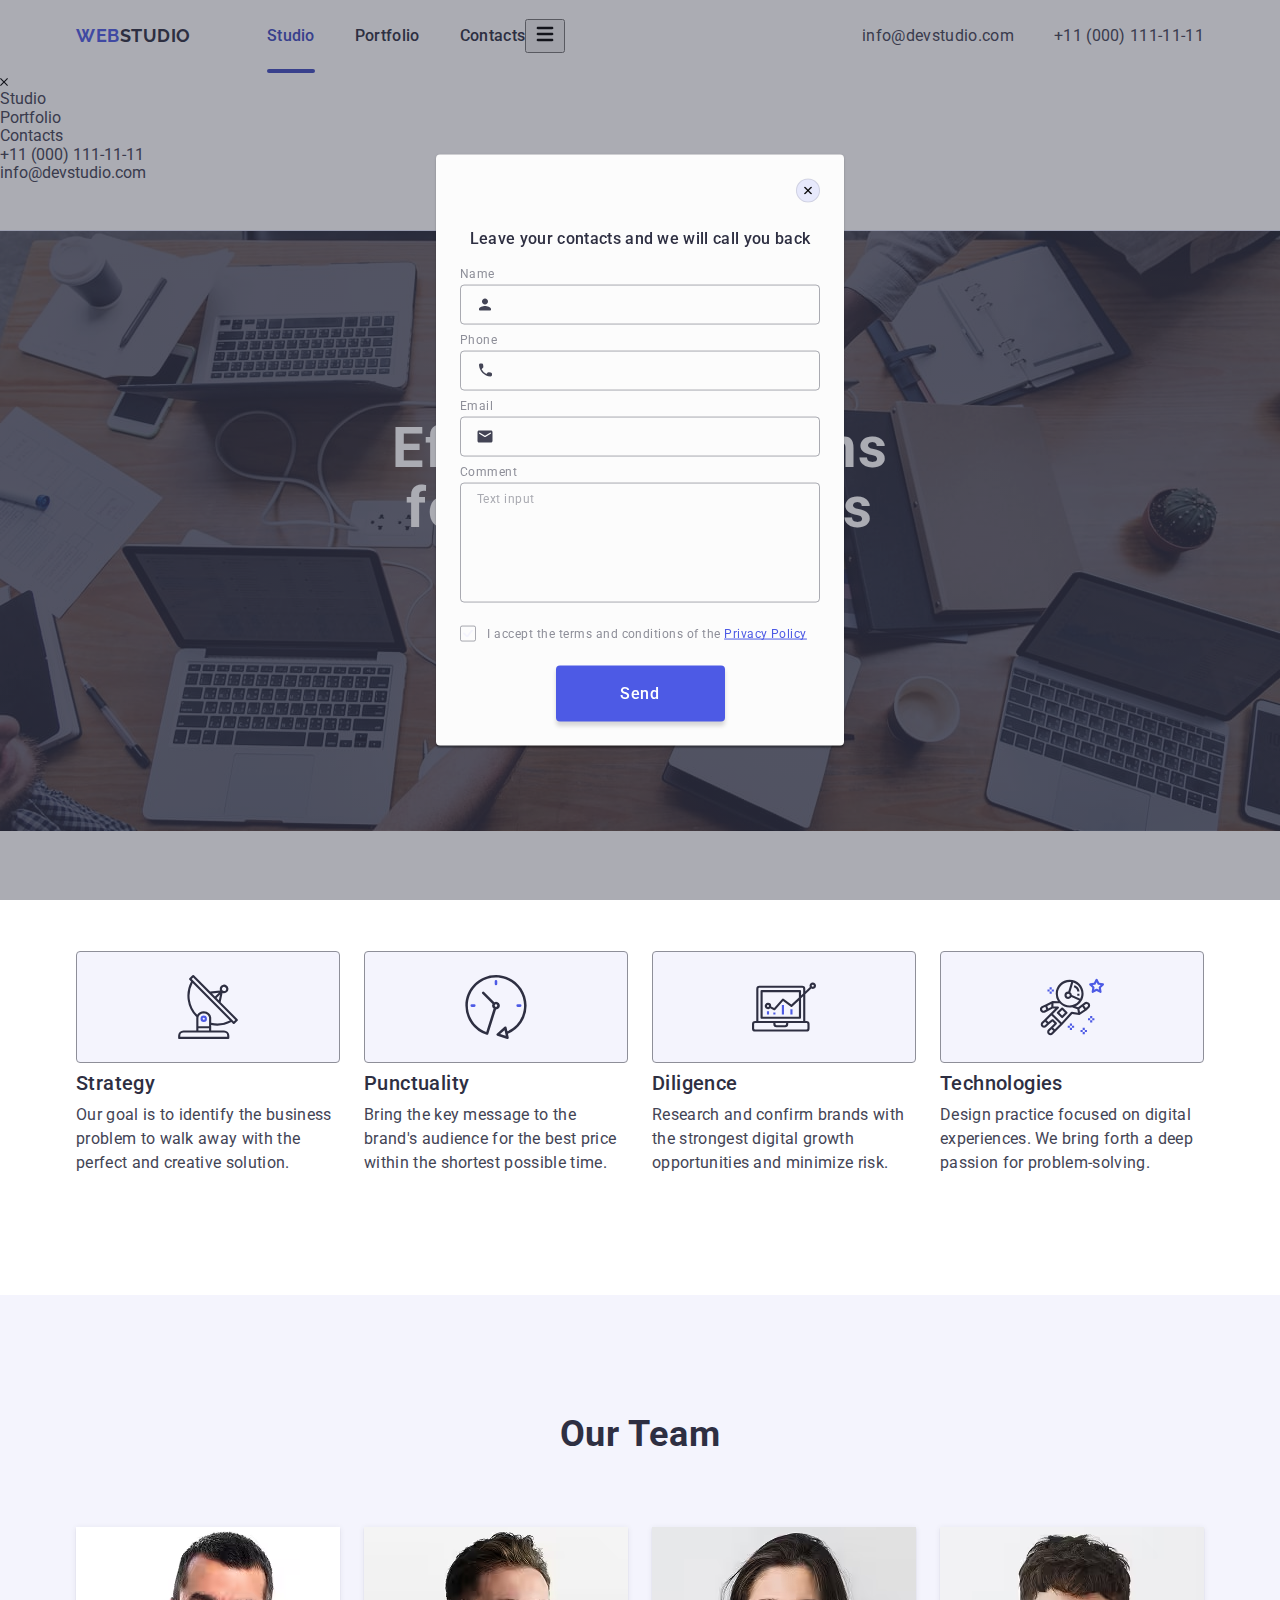
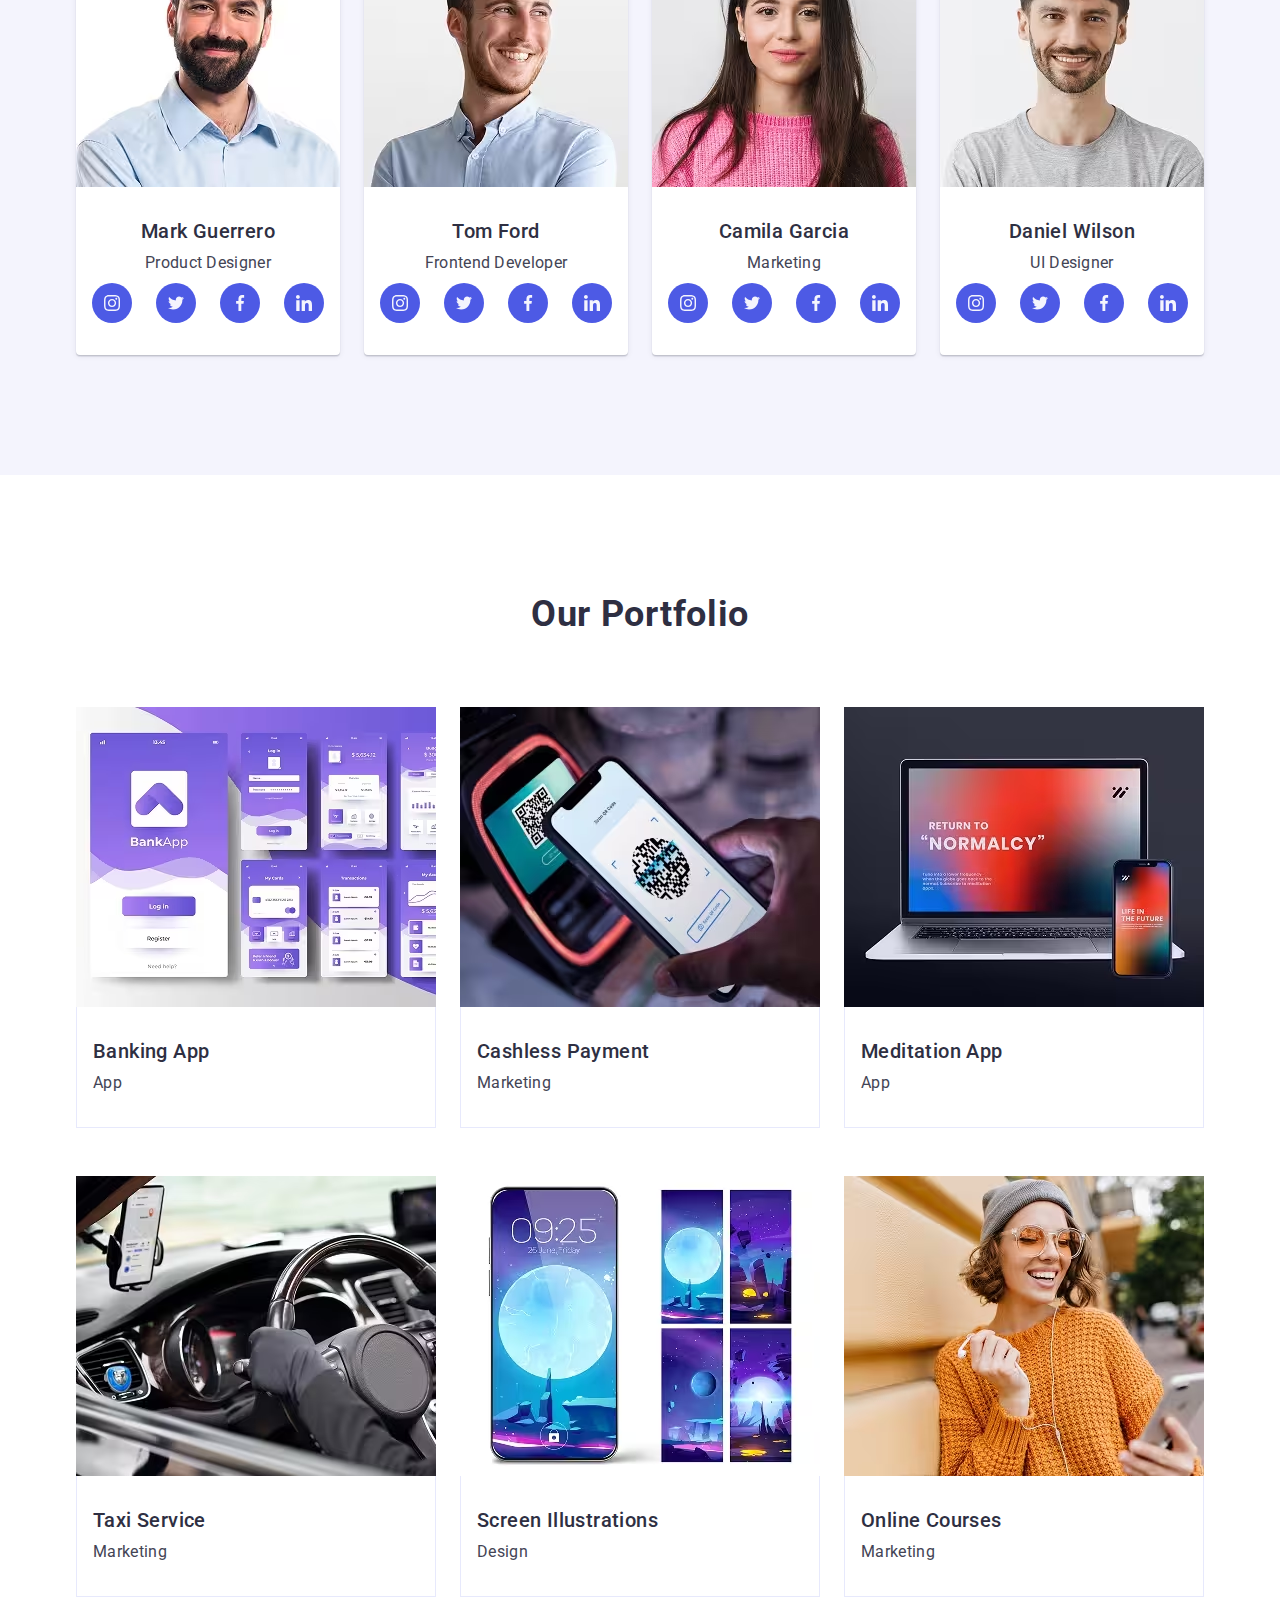
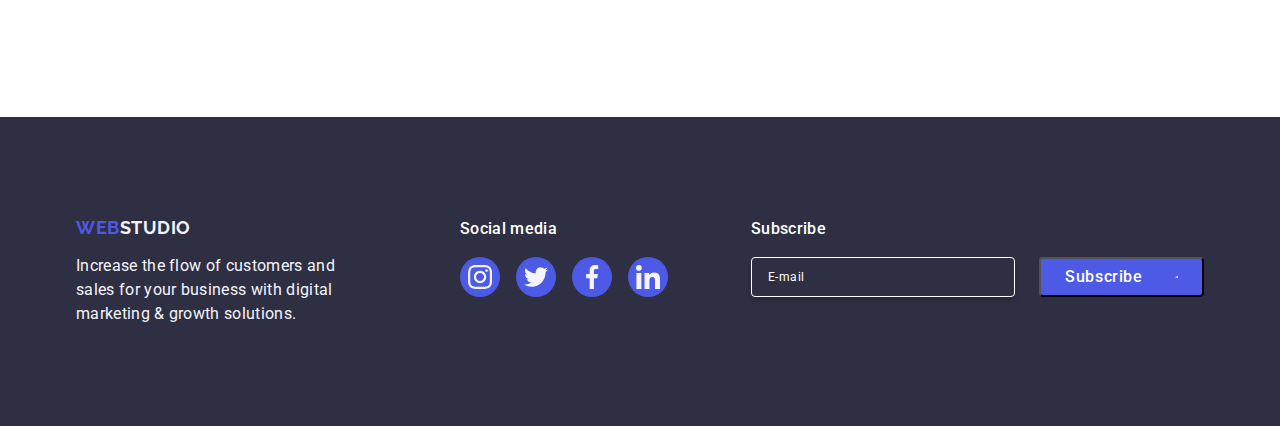
<file: index.html>
<!DOCTYPE html>
<html lang="en">
  <head>
    <meta charset="UTF-8" />
    <meta name="viewport" content="width=device-width, initial-scale=1.0" />
    <title>WebStudio</title>
    <!--Google fonts-->
    <link rel="preconnect" href="https://fonts.googleapis.com" />
    <link rel="preconnect" href="https://fonts.gstatic.com" crossorigin />
    <link
      href="https://fonts.googleapis.com/css2?family=Raleway:wght@700&family=Roboto:wght@400;500;700&display=swap"
      rel="stylesheet"
    />
    <!--Modern normalize-->
    <link
      rel="stylesheet"
      href="https://cdnjs.cloudflare.com/ajax/libs/modern-normalize/3.0.1/modern-normalize.min.css"
    />
    <!--CSS file-->
    <link rel="stylesheet" href="./css/style.css" />
  </head>
  <body>
    <!-- #region Header-->
    <header class="page-header">
      <div class="container header-container">
        <nav class="nav-header">
          <a class="logo header-logo" href="./index.html"
            >Web<span class="logo-part">Studio</span></a
          >
          <ul class="nav-list">
            <li class="nav-list-item">
              <a class="nav-link current" href="./index.html">Studio</a>
            </li>
            <li class="nav-list-item">
              <a class="nav-link" href="">Portfolio</a>
            </li>
            <li class="nav-list-item">
              <a class="nav-link" href="">Contacts</a>
            </li>
          </ul>

          <button class="burger-btn" type="button">
            <svg class="burger-icon" width="24" height="24">
              <use href="./images/icons.svg#icon-burger-icon"></use>
            </svg>
          </button>
        </nav>
        <address class="contacts">
          <ul class="contacts-list">
            <li class="contacts-item">
              <a class="contacts-link" href="mailto:info@devstudio.com"
                >info@devstudio.com</a
              >
            </li>
            <li class="contacts-item">
              <a class="contacts-link" href="tel:+110001111111"
                >+11 (000) 111-11-11</a
              >
            </li>
          </ul>
        </address>
      </div>
      <!-- #region mobile-menu -->
      <div class="mobile-menu">
        <button
          class="mobile-menu-btn btn-reset"
          type="button"
          aria-label="Modal close button"
        >
          <svg class="mobile-menu-icon" width="8" height="8">
            <use href="./images/icons.svg#icon-close"></use>
          </svg>
        </button>

        <ul class="mobile-menu-nav">
          <li class="mobile-menu-nav-item">
            <a class="mobile-menu-nav-link active" href="./index.html"
              >Studio</a
            >
          </li>
          <li class="mobile-menu-nav-item">
            <a class="mobile-menu-nav-link" href="">Portfolio</a>
          </li>
          <li class="mobile-menu-nav-item">
            <a class="mobile-menu-nav-link" href="">Contacts</a>
          </li>
        </ul>

        <ul class="mobile-menu-contacts">
          <li class="mobile-menu-contacts-item">
            <a
              class="mobile-menu-contacts-link accent-tel"
              href="tel:+110001111111"
              >+11 (000) 111-11-11</a
            >
          </li>
          <li class="mobile-menu-contacts-item">
            <a
              class="mobile-menu-contacts-link accent-text"
              href="mailto:info@devstudio.com"
              >info@devstudio.com</a
            >
          </li>
        </ul>

        <ul class="mobile-menu-social icons-team">
          <li class="icons-team-social">
            <a class="team-link" href="#">
              <svg class="team-svg" width="16" height="16">
                <use href="./images/icons_social.svg#icon-instagram"></use>
              </svg>
            </a>
          </li>
          <li class="icons-team-social">
            <a class="team-link" href="#">
              <svg class="team-svg" width="16" height="16">
                <use href="./images/icons_social.svg#icon-twitter"></use>
              </svg>
            </a>
          </li>
          <li class="icons-team-social">
            <a class="team-link" href="#">
              <svg class="team-svg" width="16" height="16">
                <use href="./images/icons_social.svg#icon-facebook"></use>
              </svg>
            </a>
          </li>
          <li class="icons-team-social">
            <a class="team-link" href="#">
              <svg class="team-svg" width="16" height="16">
                <use href="./images/icons_social.svg#icon-linkedin"></use>
              </svg>
            </a>
          </li>
        </ul>
      </div>
      <!-- #endregion mobile-menu -->
    </header>
    <!-- #endregion Header -->
    <main>
      <!-- #region Main-->

      <!-- #region hero-->
      <section class="hero hidden">
        <div class="container hero-container">
          <h1 class="ttl-hero">Effective Solutions for Your Business</h1>
          <button class="btn-hero" type="button">Order Service</button>
        </div>
      </section>
      <!--endregion hero-->
      <!-- #region Section 1-->
      <section class="advantages">
        <!--Logic heading-->
        <div class="container">
          <h2 class="visually-hidden">Advantages</h2>
          <ul class="section-one">
            <li class="section-one-item">
              <div class="container-icons">
                <svg class="icon" width="64" height="64">
                  <use href="./images/icons.svg#icon-antenna-1"></use>
                </svg>
              </div>
              <h3 class="title-card">Strategy</h3>
              <p class="paragraph">
                Our goal is to identify the business problem to walk away with
                the perfect and creative solution.
              </p>
            </li>

            <li class="section-one-item">
              <div class="container-icons">
                <svg class="icon" width="64" height="64">
                  <use href="./images/icons.svg#icon-clock-1"></use>
                </svg>
              </div>
              <h3 class="title-card">Punctuality</h3>
              <p class="paragraph">
                Bring the key message to the brand's audience for the best price
                within the shortest possible time.
              </p>
            </li>

            <li class="section-one-item">
              <div class="container-icons">
                <svg class="icon" width="64" height="64">
                  <use href="./images/icons.svg#icon-diagram-1"></use>
                </svg>
              </div>
              <h3 class="title-card">Diligence</h3>
              <p class="paragraph">
                Research and confirm brands with the strongest digital growth
                opportunities and minimize risk.
              </p>
            </li>

            <li class="section-one-item">
              <div class="container-icons">
                <svg class="icon" width="64" height="64">
                  <use href="./images/icons.svg#icon-astronaut-1"></use>
                </svg>
              </div>
              <h3 class="title-card">Technologies</h3>
              <p class="paragraph">
                Design practice focused on digital experiences. We bring forth a
                deep passion for problem-solving.
              </p>
            </li>
          </ul>
        </div>
      </section>
      <!-- #endregion Section 1 -->

      <!-- #region Section 2 -->
      <section class="team">
        <div class="container">
          <h2 class="ttl-team">Our Team</h2>
          <ul class="team-list">
            <li class="team-list-item">
              <picture>
                <source
                  srcset="
                    ./images/team/avif/img@1x_1.avif 1x,
                    ./images/team/avif/img@2x_1.avif 2x
                  "
                  type="image/avif"
                />
                <source
                  srcset="
                    ./images/team/diff_density/img@1x_1.jpg 1x,
                    ./images/team/diff_density/img@2x_1.jpg 2x
                  "
                  type="image/jpg"
                />
                <img
                  src="./images/team/diff_density/img@1x_1.jpg"
                  alt="Mark Guerrero"
                  width="264"
                  height="260"
                  loading="lazy"
                />
              </picture>

              <div class="team-text">
                <h3 class="title-card">Mark Guerrero</h3>
                <p class="paragraph">Product Designer</p>
                <ul class="icons-team">
                  <li class="icons-team-social">
                    <a class="team-link" href="#">
                      <svg class="team-svg" width="16" height="16">
                        <use
                          href="./images/icons_social.svg#icon-instagram"
                        ></use>
                      </svg>
                    </a>
                  </li>
                  <li class="icons-team-social">
                    <a class="team-link" href="#">
                      <svg class="team-svg" width="16" height="16">
                        <use
                          href="./images/icons_social.svg#icon-twitter"
                        ></use>
                      </svg>
                    </a>
                  </li>
                  <li class="icons-team-social">
                    <a class="team-link" href="#">
                      <svg class="team-svg" width="16" height="16">
                        <use
                          href="./images/icons_social.svg#icon-facebook"
                        ></use>
                      </svg>
                    </a>
                  </li>
                  <li class="icons-team-social">
                    <a class="team-link" href="#">
                      <svg class="team-svg" width="16" height="16">
                        <use
                          href="./images/icons_social.svg#icon-linkedin"
                        ></use>
                      </svg>
                    </a>
                  </li>
                </ul>
              </div>
            </li>
            <li class="team-list-item">
              <picture>
                <source
                  srcset="
                    ./images/team/avif/img@1x_2.avif 1x,
                    ./images/team/avif/img@2x_2.avif 2x
                  "
                  type="image/avif"
                />
                <source
                  srcset="
                    ./images/team/diff_density/img@1x_2.jpg 1x,
                    ./images/team/diff_density/img@2x_1.jpg 2x
                  "
                  type="image/jpg"
                />
                <img
                  src="./images/team/diff_density/img@1x_2.jpg"
                  alt="Mark Guerrero"
                  width="264"
                  height="260"
                  loading="lazy"
                />
              </picture>
              <div class="team-text">
                <h3 class="title-card">Tom Ford</h3>
                <p class="paragraph">Frontend Developer</p>
                <ul class="icons-team">
                  <li class="icons-team-social">
                    <a class="team-link" href="#">
                      <svg class="team-svg" width="16" height="16">
                        <use
                          href="./images/icons_social.svg#icon-instagram"
                        ></use>
                      </svg>
                    </a>
                  </li>
                  <li class="icons-team-social">
                    <a class="team-link" href="#">
                      <svg class="team-svg" width="16" height="16">
                        <use
                          href="./images/icons_social.svg#icon-twitter"
                        ></use>
                      </svg>
                    </a>
                  </li>
                  <li class="icons-team-social">
                    <a class="team-link" href="#">
                      <svg class="team-svg" width="16" height="16">
                        <use
                          href="./images/icons_social.svg#icon-facebook"
                        ></use>
                      </svg>
                    </a>
                  </li>
                  <li class="icons-team-social">
                    <a class="team-link" href="#">
                      <svg class="team-svg" width="16" height="16">
                        <use
                          href="./images/icons_social.svg#icon-linkedin"
                        ></use>
                      </svg>
                    </a>
                  </li>
                </ul>
              </div>
            </li>
            <li class="team-list-item">
              <picture>
                <source
                  srcset="
                    ./images/team/avif/img@1x_3.avif 1x,
                    ./images/team/avif/img@2x_3.avif 2x
                  "
                  type="image/avif"
                />
                <source
                  srcset="
                    ./images/team/diff_density/img@1x_3.jpg 1x,
                    ./images/team/diff_density/img@2x_3.jpg 2x
                  "
                  type="image/jpg"
                />
                <img
                  src="./images/team/diff_density/img@1x_3.jpg"
                  alt="Mark Guerrero"
                  width="264"
                  height="260"
                  loading="lazy"
                />
              </picture>
              <div class="team-text">
                <h3 class="title-card">Camila Garcia</h3>
                <p class="paragraph">Marketing</p>
                <ul class="icons-team">
                  <li class="icons-team-social">
                    <a class="team-link" href="#">
                      <svg class="team-svg" width="16" height="16">
                        <use
                          href="./images/icons_social.svg#icon-instagram"
                        ></use>
                      </svg>
                    </a>
                  </li>
                  <li class="icons-team-social">
                    <a class="team-link" href="#">
                      <svg class="team-svg" width="16" height="16">
                        <use
                          href="./images/icons_social.svg#icon-twitter"
                        ></use>
                      </svg>
                    </a>
                  </li>
                  <li class="icons-team-social">
                    <a class="team-link" href="#">
                      <svg class="team-svg" width="16" height="16">
                        <use
                          href="./images/icons_social.svg#icon-facebook"
                        ></use>
                      </svg>
                    </a>
                  </li>
                  <li class="icons-team-social">
                    <a class="team-link" href="#">
                      <svg class="team-svg" width="16" height="16">
                        <use
                          href="./images/icons_social.svg#icon-linkedin"
                        ></use>
                      </svg>
                    </a>
                  </li>
                </ul>
              </div>
            </li>
            <li class="team-list-item">
              <picture>
                <source
                  srcset="
                    ./images/team/avif/img@1x_4.avif 1x,
                    ./images/team/avif/img@2x_4.avif 2x
                  "
                  type="image/avif"
                />
                <source
                  srcset="
                    ./images/team/diff_density/img@1x_4.jpg 1x,
                    ./images/team/diff_density/img@2x_1.jpg 2x
                  "
                  type="image/jpg"
                />
                <img
                  src="./images/team/diff_density/img@1x_4.jpg"
                  alt="Mark Guerrero"
                  width="264"
                  height="260"
                  loading="lazy"
                />
              </picture>
              <div class="team-text">
                <h3 class="title-card">Daniel Wilson</h3>
                <p class="paragraph">UI Designer</p>
                <ul class="icons-team">
                  <li class="icons-team-social">
                    <a class="team-link" href="#">
                      <svg class="team-svg" width="16" height="16">
                        <use
                          href="./images/icons_social.svg#icon-instagram"
                        ></use>
                      </svg>
                    </a>
                  </li>
                  <li class="icons-team-social">
                    <a class="team-link" href="#">
                      <svg class="team-svg" width="16" height="16">
                        <use
                          href="./images/icons_social.svg#icon-twitter"
                        ></use>
                      </svg>
                    </a>
                  </li>
                  <li class="icons-team-social">
                    <a class="team-link" href="#">
                      <svg class="team-svg" width="16" height="16">
                        <use
                          href="./images/icons_social.svg#icon-facebook"
                        ></use>
                      </svg>
                    </a>
                  </li>
                  <li class="icons-team-social">
                    <a class="team-link" href="#">
                      <svg class="team-svg" width="16" height="16">
                        <use
                          href="./images/icons_social.svg#icon-linkedin"
                        ></use>
                      </svg>
                    </a>
                  </li>
                </ul>
              </div>
            </li>
          </ul>
        </div>
      </section>
      <!-- #endregion Section 2-->

      <!-- #region Section 3 -->
      <section class="portfolio">
        <div class="container">
          <h2 class="ttl-portfolio">Our Portfolio</h2>
          <ul class="portfolio-list">
            <li class="portfolio-item">
              <div class="porfolio-thumb">
                <picture>
                  <source
                    srcset="
                      ./images/Portfolio/avif/img@1x_1.avif 1x,
                      ./images/Portfolio/avif/img@2x_1.avif 2x
                    "
                    type="image/avif"
                  />
                  <source
                    srcset="
                      ./images/Portfolio/differ_density/img@1x_1.jpg 1x,
                      ./images/Portfolio/differ_density/img@2x_1.jpg 2x
                    "
                    type="image/jpg"
                  />
                  <img
                    class="portfolio-img"
                    src="./images/Portfolio/differ_density/img@1x_1.jpg"
                    alt="Banking App"
                    width="360"
                    height="300"
                  />
                </picture>

                <p class="overlay">
                  14 Stylish and User-Friendly App Design Concepts · Task
                  Manager App · Calorie Tracker App · Exotic Fruit Ecommerce App
                  · Cloud Storage App
                </p>
              </div>
              <div class="portfolio-text">
                <h3 class="portfolio-title">Banking App</h3>
                <p class="paragraph-portfolio">App</p>
              </div>
            </li>
            <li class="portfolio-item">
              <div class="porfolio-thumb">
                <picture>
                  <source
                    srcset="
                      ./images/Portfolio/avif/img@1x_2.avif 1x,
                      ./images/Portfolio/avif/img@2x_2.avif 2x
                    "
                    type="image/avif"
                  />
                  <source
                    srcset="
                      ./images/Portfolio/differ_density/img@1x_2.jpg 1x,
                      ./images/Portfolio/differ_density/img@2x_2.jpg 2x
                    "
                    type="image/jpg"
                  />
                  <img
                    src="./images/Portfolio/differ_density/img@1x_2.jpg"
                    alt="Cashless Payment"
                    width="360"
                    height="300"
                  />
                </picture>

                <p class="overlay">
                  14 Stylish and User-Friendly App Design Concepts · Task
                  Manager App · Calorie Tracker App · Exotic Fruit Ecommerce App
                  · Cloud Storage App
                </p>
              </div>
              <div class="portfolio-text">
                <h3 class="portfolio-title">Cashless Payment</h3>
                <p class="paragraph-portfolio">Marketing</p>
              </div>
            </li>
            <li class="portfolio-item">
              <div class="porfolio-thumb">
                <picture>
                  <source
                    srcset="
                      ./images/Portfolio/avif/img@1x_3.avif 1x,
                      ./images/Portfolio/avif/img@2x_3.avif 2x
                    "
                    type="image/avif"
                  />
                  <source
                    srcset="
                      ./images/Portfolio/differ_density/img@1x_3.jpg 1x,
                      ./images/Portfolio/differ_density/img@2x_3.jpg 2x
                    "
                    type="image/jpg"
                  />
                  <img
                    src="./images/Portfolio/differ_density/img@1x_3.jpg"
                    alt="Meditation App"
                    width="360"
                    height="300"
                  />
                </picture>

                <p class="overlay">
                  14 Stylish and User-Friendly App Design Concepts · Task
                  Manager App · Calorie Tracker App · Exotic Fruit Ecommerce App
                  · Cloud Storage App
                </p>
              </div>
              <div class="portfolio-text">
                <h3 class="portfolio-title">Meditation App</h3>
                <p class="paragraph-portfolio">App</p>
              </div>
            </li>
            <li class="portfolio-item">
              <div class="porfolio-thumb">
                <picture>
                  <source
                    srcset="
                      ./images/Portfolio/avif/img@1x_4.avif 1x,
                      ./images/Portfolio/avif/img@2x_4.avif 2x
                    "
                    type="image/avif"
                  />
                  <source
                    srcset="
                      ./images/Portfolio/differ_density/img@1x_4.jpg  1x,
                      ./images/Portfolio/differ_density//img@2x_4.jpg 2x
                    "
                    type="image/jpg"
                  />
                  <img
                    src="./images/Portfolio/differ_density/img@1x_4.jpg"
                    alt="Taxi Service"
                    width="360"
                    height="300"
                  />
                </picture>

                <p class="overlay">
                  14 Stylish and User-Friendly App Design Concepts · Task
                  Manager App · Calorie Tracker App · Exotic Fruit Ecommerce App
                  · Cloud Storage App
                </p>
              </div>
              <div class="portfolio-text">
                <h3 class="portfolio-title">Taxi Service</h3>
                <p class="paragraph-portfolio">Marketing</p>
              </div>
            </li>
            <li class="portfolio-item">
              <div class="porfolio-thumb">
                <picture>
                  <source
                    srcset="
                      ./images/Portfolio/avif/img@1x_5.avif 1x,
                      ./images/Portfolio/avif/img@2x_5.avif 2x
                    "
                    type="image/avif"
                  />
                  <source
                    srcset="
                      ./images/Portfolio/differ_density/img@1x_5.jpg 1x,
                      ./images/Portfolio/differ_density/img@2x_5.jpg 2x
                    "
                    type="image/jpg"
                  />
                  <img
                    src="./images/Portfolio/differ_density/img@1x_5.jpg"
                    alt="Screen Illustrations"
                    width="360"
                    height="300"
                  />
                </picture>
                <p class="overlay">
                  14 Stylish and User-Friendly App Design Concepts · Task
                  Manager App · Calorie Tracker App · Exotic Fruit Ecommerce App
                  · Cloud Storage App
                </p>
              </div>
              <div class="portfolio-text">
                <h3 class="portfolio-title">Screen Illustrations</h3>
                <p class="paragraph-portfolio">Design</p>
              </div>
            </li>
            <li class="portfolio-item">
              <div class="porfolio-thumb">
                <picture>
                  <source
                    srcset="
                      ./images/Portfolio/avif/img@1x_6.avif 1x,
                      ./images/Portfolio/avif/img@2x_6.avif 2x
                    "
                    type="image/avif"
                  />
                  <source
                    srcset="
                      ./images/Portfolio/differ_density/img@1x_6.jpg 1x,
                      ./images/Portfolio/differ_density/img@2x_6.jpg 2x
                    "
                    type="image/jpg"
                  />
                  <img
                    src="./images/Portfolio/differ_density/img@1x_6.jpg"
                    alt="Online Courses"
                    width="360"
                    height="300"
                  />
                </picture>
                <p class="overlay">
                  14 Stylish and User-Friendly App Design Concepts · Task
                  Manager App · Calorie Tracker App · Exotic Fruit Ecommerce App
                  · Cloud Storage App
                </p>
              </div>
              <div class="portfolio-text">
                <h3 class="portfolio-title">Online Courses</h3>
                <p class="paragraph-portfolio">Marketing</p>
              </div>
            </li>
          </ul>
          <!-- #endregion Section3-->
        </div>
      </section>
      <!-- #endregion Section 3-->
    </main>
    <!-- endregion Main-->

    <!-- #region Footer-->
    <footer class="page-footer">
      <div class="container footer-container">
        <div class="footer-logo-part">
          <a class="logo footer-logo" href="./index.html"
            >Web<span class="logo-part">Studio</span></a
          >
          <p class="paragraph text-footer">
            Increase the flow of customers and sales for your business with
            digital marketing & growth solutions.
          </p>
        </div>
        <div class="footer-social">
          <p class="paragraph-social">Social media</p>
          <ul class="social-list">
            <li class="social-item">
              <a class="social-link" href="#">
                <svg width="24" height="24" class="social-icon">
                  <use href="./images/icons_social.svg#icon-instagram"></use>
                </svg>
              </a>
            </li>
            <li class="social-item">
              <a class="social-link" href="#">
                <svg width="24" height="24" class="social-icon">
                  <use href="./images/icons_social.svg#icon-twitter"></use>
                </svg>
              </a>
            </li>
            <li class="social-item">
              <a class="social-link" href="#">
                <svg width="24" height="24" class="social-icon">
                  <use href="./images/icons_social.svg#icon-facebook"></use>
                </svg>
              </a>
            </li>
            <li class="social-item">
              <a class="social-link" href="#">
                <svg width="24" height="24" class="social-icon">
                  <use href="./images/icons_social.svg#icon-linkedin"></use>
                </svg>
              </a>
            </li>
          </ul>
        </div>
        <div class="subscribe-item">
          <p class="paragraph-subscribe">Subscribe</p>
          <form class="footer-form" name="email_form">
            <label class="footer-form-label">
              <input
                class="subscribe-input"
                type="email"
                name="email-footer"
                id="email-footer"
                required
                minlength="2"
                placeholder="E-mail"
              />
            </label>
            <button class="btn-footer" type="submit">
              Subscribe
              <svg class="footer-btn-icon" width="24" height="24">
                <use href="./images/icons.svg#icon-send_icon"></use>
              </svg>
            </button>
          </form>
        </div>
      </div>
    </footer>

    <!-- #endregion Footer -->
    <!-- #region Modal -->
    <div class="backdrop is-open hidden">
      <div class="modal">
        <button
          class="modal-btn btn-reset"
          type="button"
          aria-label="Modal close button"
        >
          <svg class="modal-btn-icon" width="8" height="8">
            <use href="./images/icons.svg#icon-close"></use>
          </svg>
        </button>

        <p class="modal-caption">
          Leave your contacts and we will call you back
        </p>

        <form class="modal-form" name="review_form">
          <div class="modal-form-box">
            <label class="modal-form-label" for="user-name">Name</label>
            <div class="modal-form-field">
              <input
                class="modal-form-input"
                type="text"
                name="user-name"
                id="user-name"
                required
                minlength="2"
                placeholder=" "
              />
              <svg class="modal-form-icon" width="18" height="24">
                <use href="./images/icons.svg#icon-person"></use>
              </svg>
            </div>
          </div>
          <div class="modal-form-box">
            <label class="modal-form-label" for="user_phone">Phone</label>
            <div class="modal-form-field">
              <input
                class="modal-form-input"
                type="tel"
                name="user_phone"
                id="user_phone"
              />
              <svg class="modal-form-icon" width="18" height="24">
                <use href="./images/icons.svg#icon-phone"></use>
              </svg>
            </div>
          </div>

          <div class="modal-form-box">
            <label class="modal-form-label" for="user_email">Email</label>
            <div class="modal-form-field">
              <input
                class="modal-form-input"
                type="email"
                name="user_email"
                id="user_email"
              />
              <svg class="modal-form-icon" width="18" height="24">
                <use href="./images/icons.svg#icon-email"></use>
              </svg>
            </div>
          </div>

          <div class="modal-form-box comment-div">
            <label class="modal-form-label" for="user-comment">Comment</label>
            <textarea
              class="modal-form-message"
              name="user-comment"
              id="user-comment"
              placeholder="Text input"
              minlength="20"
              maxlength="2000"
            ></textarea>
          </div>

          <div class="modal-form-agreement">
            <input
              class="checkbox visually-hidden"
              type="checkbox"
              id="user-privacy"
              value="true"
              name="user-privacy"
            />
            <label class="modal-form-agreement-field" for="user-privacy">
              <span class="modal-form-agreement-checkbox">
                <svg class="modal-form-agreement-icon" width="10" height="8">
                  <use href="./images/icons.svg#icon-Vector"></use>
                </svg>
              </span>

              <span>
                I accept the terms and conditions of the
                <a
                  class="modal-form-agreement-link"
                  href="#"
                  target="_blank"
                  rel="noopener noreferrer"
                >
                  Privacy Policy
                </a>
              </span>
            </label>
          </div>

          <button class="btn btn-accent" type="submit" disabled>Send</button>
        </form>
      </div>
    </div>
    <!-- #endregion Modal -->
  </body>
</html>
</file>
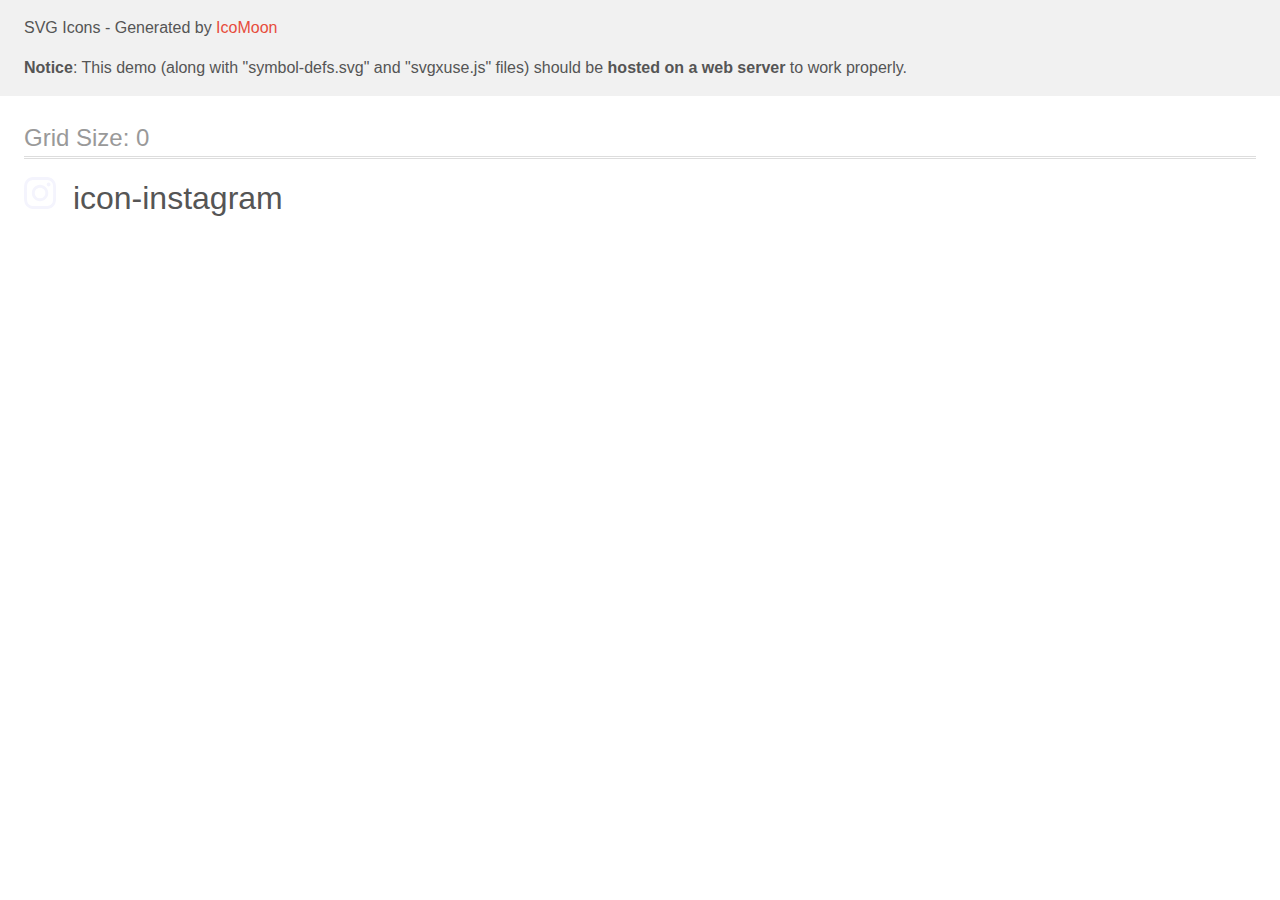
<file: icomoon/demo-external-svg.html>
<!doctype html>
<html>
<head>
    <title>IcoMoon - SVG Icons</title>
    <meta charset="utf-8">
    <meta name="viewport" content="width=device-width, initial-scale=1">
    <link rel="stylesheet" href="demo-files/demo.css">
    <link rel="stylesheet" href="style.css">
</head>
<body>
<header class="bgc1 clearfix">
<div class="mhl">
    <p>SVG Icons - Generated by <a href="https://icomoon.io/app">IcoMoon</a></p><p><strong>Notice</strong>: This demo (along with "symbol-defs.svg" and "svgxuse.js" files) should be <b>hosted on a web server</b> to work properly.</p>
</div>
</header>
    <div class="clearfix mhl ptl">
        <h1 class="mvm mtn fgc1">Grid Size: 0</h1>
        <div class="glyph fs1">
            <div class="clearfix pbs">
                <svg class="icon icon-instagram"><use xlink:href="symbol-defs.svg#icon-instagram"></use></svg><span class="name"> icon-instagram</span>
            </div>
        </div>
  </div>
<script defer src="svgxuse.js"></script>
</body>
</html>
</file>
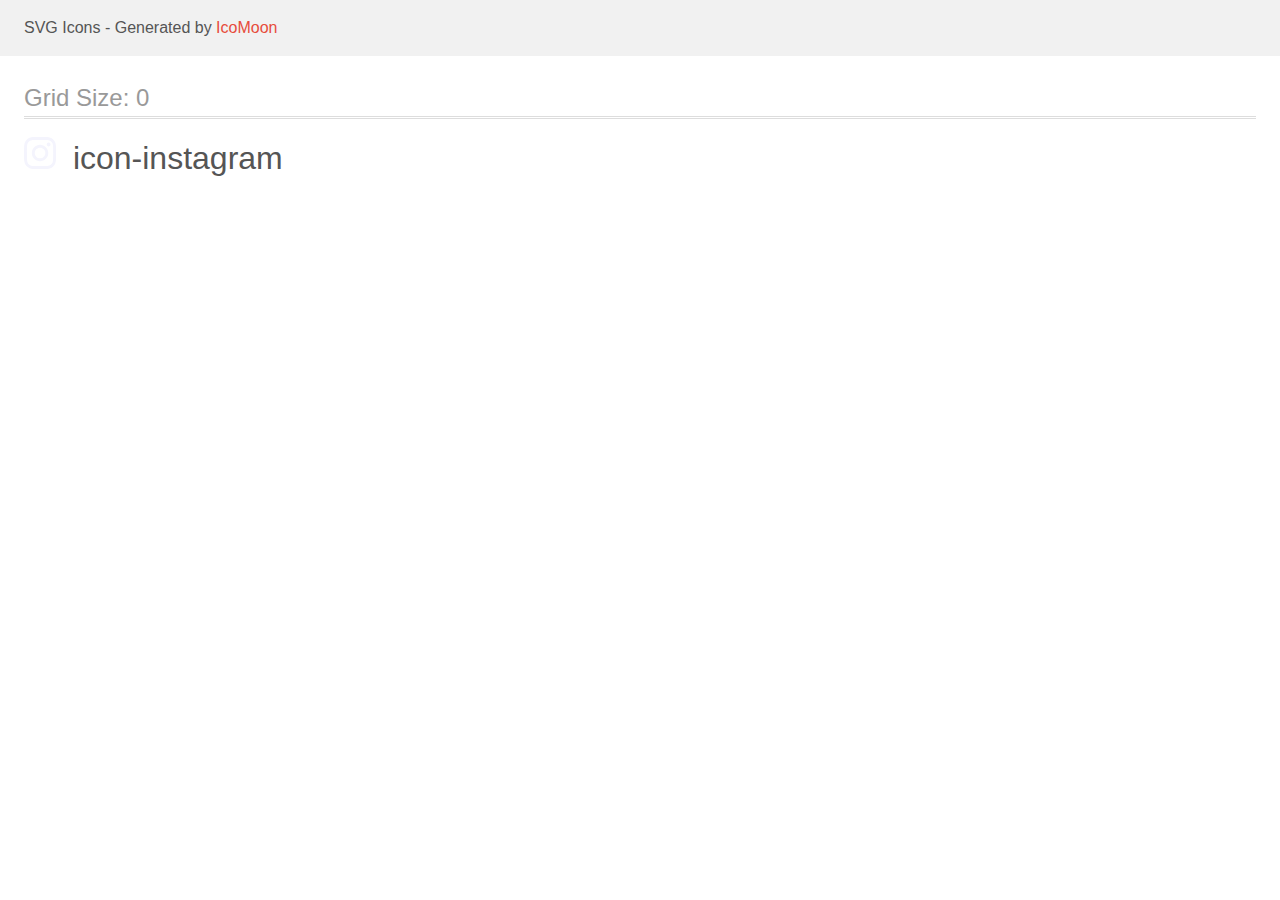
<file: icomoon/demo.html>
<!doctype html>
<html>
<head>
    <title>IcoMoon - SVG Icons</title>
    <meta charset="utf-8">
    <meta name="viewport" content="width=device-width, initial-scale=1">
    <link rel="stylesheet" href="demo-files/demo.css">
    <link rel="stylesheet" href="style.css">
</head>
<body>
<svg aria-hidden="true" style="position: absolute; width: 0; height: 0; overflow: hidden;" version="1.1" xmlns="http://www.w3.org/2000/svg" xmlns:xlink="http://www.w3.org/1999/xlink">
<defs>
<symbol id="icon-instagram" viewBox="0 0 32 32">
<path fill="#f4f4fd" style="fill: var(--color1, #f4f4fd)" d="M31.969 9.408c-0.075-1.7-0.35-2.869-0.744-3.882-0.406-1.075-1.031-2.038-1.851-2.838-0.8-0.813-1.769-1.444-2.832-1.844-1.019-0.394-2.181-0.669-3.882-0.744-1.713-0.081-2.257-0.1-6.601-0.1s-4.888 0.019-6.595 0.094c-1.7 0.075-2.869 0.35-3.882 0.744-1.075 0.406-2.038 1.031-2.838 1.85-0.813 0.8-1.444 1.769-1.844 2.832-0.394 1.019-0.669 2.182-0.744 3.882-0.081 1.713-0.1 2.257-0.1 6.601s0.019 4.888 0.094 6.595c0.075 1.7 0.35 2.869 0.744 3.882 0.406 1.075 1.038 2.038 1.85 2.838 0.8 0.813 1.769 1.444 2.832 1.844 1.019 0.394 2.182 0.669 3.882 0.744 1.706 0.075 2.25 0.094 6.595 0.094s4.888-0.019 6.595-0.094c1.7-0.075 2.869-0.35 3.882-0.744 2.151-0.831 3.851-2.532 4.682-4.682 0.394-1.019 0.669-2.182 0.744-3.882 0.075-1.707 0.094-2.25 0.094-6.595s-0.006-4.888-0.081-6.595zM29.087 22.473c-0.069 1.563-0.331 2.407-0.55 2.969-0.538 1.394-1.644 2.5-3.038 3.038-0.563 0.219-1.413 0.481-2.969 0.55-1.688 0.075-2.194 0.094-6.464 0.094s-4.782-0.019-6.464-0.094c-1.563-0.069-2.407-0.331-2.969-0.55-0.694-0.256-1.325-0.663-1.838-1.194-0.531-0.519-0.938-1.144-1.194-1.838-0.219-0.563-0.481-1.413-0.55-2.969-0.075-1.688-0.094-2.194-0.094-6.464s0.019-4.782 0.094-6.464c0.069-1.563 0.331-2.407 0.55-2.969 0.256-0.694 0.663-1.325 1.2-1.838 0.519-0.531 1.144-0.938 1.838-1.194 0.563-0.219 1.413-0.481 2.969-0.55 1.688-0.075 2.194-0.094 6.464-0.094 4.276 0 4.782 0.019 6.464 0.094 1.563 0.069 2.407 0.331 2.969 0.55 0.694 0.256 1.325 0.662 1.838 1.194 0.531 0.519 0.938 1.144 1.194 1.838 0.219 0.563 0.481 1.413 0.55 2.969 0.075 1.688 0.094 2.194 0.094 6.464s-0.019 4.77-0.094 6.458z"></path>
<path fill="#f4f4fd" style="fill: var(--color1, #f4f4fd)" d="M16.059 7.783c-4.538 0-8.22 3.682-8.22 8.22s3.682 8.22 8.22 8.22c4.539 0 8.22-3.682 8.22-8.22s-3.682-8.22-8.22-8.22zM16.059 21.335c-2.944 0-5.332-2.388-5.332-5.332s2.388-5.332 5.332-5.332c2.945 0 5.332 2.388 5.332 5.332s-2.388 5.332-5.332 5.332z"></path>
<path fill="#f4f4fd" style="fill: var(--color1, #f4f4fd)" d="M26.524 7.458c0 1.060-0.859 1.919-1.919 1.919s-1.919-0.859-1.919-1.919c0-1.060 0.859-1.919 1.919-1.919s1.919 0.859 1.919 1.919z"></path>
</symbol>
</defs>
</svg>

<header class="bgc1 clearfix">
<div class="mhl">
    <p>SVG Icons - Generated by <a href="https://icomoon.io/app">IcoMoon</a></p>
</div>
</header>
    <div class="clearfix mhl ptl">
        <h1 class="mvm mtn fgc1">Grid Size: 0</h1>
        <div class="glyph fs1">
            <div class="clearfix pbs">
                <svg class="icon icon-instagram"><use xlink:href="#icon-instagram"></use></svg><span class="name"> icon-instagram</span>
            </div>
        </div>
  </div>
<script defer src="svgxuse.js"></script>
</body>
</html>
</file>
<file: css/style.css>
:root {
  --icon-color-light: #f4f4fd;

  /* Animations */
  --anim-fast: 300ms ease-in;
  --anim-slow: 600ms ease-out;
}

body {
  font-family: "Roboto", sans-serif;
  color: #434455;
  background-color: #ffffff;
}
/*#region reset*/
h1,
h2,
h3,
h4,
h5,
p {
  margin: 0;
}

ul,
ol {
  list-style: none;
  margin: 0;
  padding: 0;
}

a {
  color: currentColor;
  text-decoration: none;
}

img {
  display: block;
}
.visually-hidden {
  position: absolute;
  width: 1px;
  height: 1px;
  margin: -1px;
  border: 0;
  padding: 0;
  white-space: nowrap;
  clip-path: inset(100%);
  clip: rect(0 0 0 0);
  overflow: hidden;
}

.btn-reset {
  padding: 0;
  border: none;
  background-color: transparent;
}
/*#endregion reset*/

/*#region common*/
.container {
  max-width: 1158px;
  padding: 0 15px;
  margin: 0 auto;
}
section {
  padding: 120px 0;
}

h3 {
  font-weight: 500;
  font-size: 20px;
  line-height: 1.2;
  letter-spacing: 0.02em;
  color: #2e2f42;
}
/*#endregion common*/

/* #region Header */
.page-header {
  border-bottom: 1px solid #e7e9fc;
  box-shadow: 0 1px 6px 0 rgba(46, 47, 66, 0.08),
    0 1px 1px 0 rgba(46, 47, 66, 0.16), 0 2px 1px 0 rgba(46, 47, 66, 0.08);
}
.header-container {
  display: flex;
  align-items: center;
}
.nav-list {
  display: flex;
  align-items: center;
  gap: 40px;
}
.nav-header {
  display: flex;
  align-items: center;
}
.contacts-list {
  display: flex;
  align-items: center;
  gap: 40px;
}
.logo {
  font-family: "Raleway", sans-serif;
  font-weight: 700;
  font-size: 18px;
  line-height: 1.17;
  letter-spacing: 0.03em;
  text-transform: uppercase;
  color: #4d5ae5;
}
.header-logo {
  padding: 24px 0;
  margin-right: 76px;
}

.header-logo .logo-part {
  color: #2e2f42;
}

.nav-link {
  display: block;
  font-weight: 500;
  font-size: 16px;
  line-height: 1.5;
  letter-spacing: 0.02em;
  color: #2e2f42;
  padding: 24px 0;
  transition: color 250ms cubic-bezier(0.4, 0, 0.2, 1);
}

.nav-link.current {
  position: relative;
}

.nav-link.current::after {
  content: "";
  position: absolute;
  left: 0;
  bottom: -1px;
  width: 100%;
  height: 4px;
  border-radius: 2px;
  background-color: #404bbf;
}

.contacts {
  font-style: normal;
  margin-left: auto;
}

.contacts-link {
  display: block;
  padding: 24px 0;
  font-size: 16px;
  line-height: 1.5;
  letter-spacing: 0.02em;
  color: #434455;
  transition: color 250ms cubic-bezier(0.4, 0, 0.2, 1);
}
.nav-link:hover,
.nav-link:focus,
.nav-link.current,
.contacts-link:hover,
.contacts-link:focus {
  color: #404bbf;
}

/* #endregion Header*/

/* #region hero */
.btn-hero {
  display: block;
  margin: 0 auto;
  min-width: 169px;
  height: 56px;
  font-family: "Roboto", sans-serif;
  color: currentColor;
  cursor: pointer;
  background: #4d5ae5;
  line-height: 1.5;
  letter-spacing: 0.04em;
  color: #fff;
  font-weight: 500;
  font-size: 16px;
  border: none;
  border-radius: 4px;
  padding: 16px 32px;
  box-shadow: 0 4px 4px 0 rgba(0, 0, 0, 0.15);
  transition: background-color 250ms cubic-bezier(0.4, 0, 0.2, 1);
}
button:hover,
button:focus {
  background-color: #404bbf;
  color: #fff;
}
.hero {
  max-width: 1440px;
  margin: 0 auto;
  background-image: linear-gradient(
      rgba(46, 47, 66, 0.7),
      rgba(46, 47, 66, 0.7)
    ),
    url(../images/Hero/background.jpg);
  background-size: cover;
  background-position: center;
  background-repeat: no-repeat;
  display: flex;
  flex-direction: column;
  justify-content: center;
  align-items: center;
  padding: 188px 0;
}
.ttl-hero {
  font-weight: 700;
  font-size: 56px;
  line-height: 1.07;
  letter-spacing: 0.02em;
  text-align: center;
  color: #fff;
  margin-bottom: 48px;
  max-width: 496px;
}
.hero-container {
  text-align: center;
}
/*#endregion hero*/
/* #region Section 1 */
.advanteges {
  padding: 120px 0;
}
.section-one {
  display: flex;
  align-items: flex-start;
  gap: 24px;
  flex-wrap: wrap;
  justify-content: space-between;
}
.section-one-item {
  width: calc((100% - 3 * 24px) / 4);
  display: flex;
  flex-direction: column;
  align-items: self-start;
  flex-wrap: wrap;
}
.paragraph {
  font-size: 16px;
  line-height: 1.5;
  letter-spacing: 0.02em;
  color: #434455;
}
h2 {
  font-weight: 700;
  font-size: 36px;
  line-height: 1.11;
  letter-spacing: 0.02em;
  color: #2e2f42;
  text-transform: capitalize;
}
.title-card {
  font-weight: 500;
  font-size: 20px;
  line-height: 1.2;
  letter-spacing: 0.02em;
  color: #2e2f42;
  margin-bottom: 8px;
}

.container-icons {
  display: flex;
  justify-content: center;
  align-items: center;
  background-color: #f4f4fd;
  width: 100%;
  max-width: 264px; /* Максимальна ширина іконки */
  height: 112px; /* Висота контейнера для іконки */
  border: 1px solid #8e8f99;
  border-radius: 4px;
  margin-bottom: 8px;
}

.icon {
  display: block;
  width: 100%; /* Іконка займатиме всю ширину контейнера */
  height: 100%;
  max-width: 64px; /* Обмежуємо максимальний розмір іконки */
}

/* #endregion Section 1 */

/* #region Section 2 */

.ttl-team {
  text-align: center;
  margin-bottom: 72px;
}
.team {
  background-color: #f4f4fd;
  padding-bottom: 120px;
  padding-top: 120px;
}
.team-list-item {
  background-color: #ffffff;
  border-radius: 0 0 4px 4px;
  box-shadow: 0px 1px 6px rgba(46, 47, 66, 0.08),
    0px 1px 1px rgba(46, 47, 66, 0.16), 0px 2px 1px rgba(46, 47, 66, 0.08);
  transition: box-shadow 250ms cubic-bezier(0.4, 0, 0.2, 1);
}

.team-list-item:hover,
.team-list-item:focus {
  box-shadow: 0 2px 1px 0 rgba(46, 47, 66, 0.08),
    0 1px 1px 0 rgba(46, 47, 66, 0.16), 0 1px 6px 0 rgba(46, 47, 66, 0.08);
}
.team-list {
  display: flex;
  gap: 24px;
}
.team-text {
  text-align: center;
  padding: 32px 0;
}
.icons-team {
  display: flex;
  justify-content: center;
  align-items: center;
  gap: 24px;
}
.team-link {
  display: flex;
  align-items: center;
  justify-content: center;
  align-items: center;
  width: 40px;
  height: 40px;
  background-color: #4d5ae5;
  border-radius: 50%;
  transition: background-color 250ms cubic-bezier(0.4, 0, 0.2, 1);
}

.team-link:hover,
.team-link:focus {
  background-color: #404bbf;
}

.icons-team,
.icons-footer {
  margin-top: 8px;
}

.team-svg {
  display: inline-block;
  fill: var(--icon-color-light);
  width: 16px;
  height: 16px;
}

.team-svg:last-child {
  margin-right: 0;
}

/* #endregion Section 2 */

/* #region Section 3 */

.ttl-portfolio {
  text-transform: capitalize;
  text-align: center;
  margin-bottom: 72px;
}

.paragraph-portfolio {
  font-size: 16px;
  color: #434455;
  line-height: 1.5;
  letter-spacing: 0.02em;
}
.portfolio-list {
  display: flex;
  flex-wrap: wrap;
  background-color: #ffffff;
  gap: 48px 24px;
}
.portfolio-item {
  background: #fff;
  width: calc((100% - 48px) / 3);
  transition: box-shadow 250ms cubic-bezier(0.4, 0, 0.2, 1);
}

.porfolio-thumb {
  position: relative;
  overflow: hidden;
}

.portfolio-item:hover,
.portfolio-item:focus {
  box-shadow: 0px 1px 6px rgba(46, 47, 66, 0.08),
    0px 1px 1px rgba(46, 47, 66, 0.16), 0px 2px 1px rgba(46, 47, 66, 0.08);
}
.overlay {
  position: absolute;
  top: 0;
  bottom: -100%;
  left: 0;
  width: 100%;
  height: 100%;
  font-size: 16px;
  line-height: 150%;
  letter-spacing: 0.02em;
  color: #f4f4fd;
  background: #4d5ae5;
  padding: 40px 32px;
  transform: translateY(100%);
  transition: transform 250ms cubic-bezier(0.4, 0, 0.2, 1);
  z-index: 1;
}

.portfolio-item:hover .overlay,
.portfolio-item:focus .overlay {
  transform: translateY(0);
}

.portfolio {
  background-color: inherit;
  padding: 120px 0;
}

.portfolio-text {
  padding: 32px 16px;
  border: 1px solid #e7e9fc;
  border-top: none;
}
.portfolio-title {
  margin-bottom: 8px;
}

/* #endregion Section 3 */

/* #region Footer */

.page-footer {
  background-color: #2e2f42;
  padding: 100px 0;
}
.text-footer,
.title-footer {
  color: #f4f4fd;
}
.footer-logo .logo-part {
  color: #f4f4fd;
}

.footer-logo {
  display: inline-block;
  margin-bottom: 16px;
}
.text-footer {
  width: 264px;
}
.title-footer {
  margin-bottom: 16px;
}
.footer-logo-part {
  max-width: 264px;
  margin-right: 120px;
}

.footer-container {
  display: flex;
  justify-content: space-between; /* Розкидаємо блоки по ширині */
  align-items: flex-start;
  /* margin-right: 120px; */
  margin: 0 auto;
}
.social-list {
  display: flex;
  gap: 16px;
  padding: 0;
  margin: 0;
  list-style: none;
}
.social-icon {
  fill: #f4f4fd;
  transition: fill 250ms cubic-bezier(0.4, 0, 0.2, 1);
}

.social-item {
  width: 40px;
  height: 40px;
}
.icons-footer svg:hover {
  fill: #31d0aa;
}
.paragraph-social,
.paragraph-subscribe {
  font-weight: 500;
  font-size: 16px;
  line-height: 1.5;
  letter-spacing: 0.02em;
  color: #ffffff;
  margin-bottom: 16px;
}
.social-link {
  display: flex;
  align-items: center;
  justify-content: center;
  align-items: center;
  width: 40px;
  height: 40px;
  background-color: #4d5ae5;
  border-radius: 50%;
  transition: background-color 250ms cubic-bezier(0.4, 0, 0.2, 1);
}

.social-link:hover,
.social-link:focus {
  background-color: #31d0aa;
}

.social-icon {
  display: inline-block;
  fill: #f4f4fd;
}
.subscribe-item {
  margin-left: auto;
}
.subscribe-input {
  font-size: 12px;
  line-height: 2;
  letter-spacing: 0.04em;
  color: #ffffff;
  outline: none;
  padding: 8px 16px;
  background-color: transparent;
  border: 1px solid #fff;
  border-radius: 4px;
  width: 264px;
  height: 40px;
  box-shadow: 0 4px 4px 0 rgba(0, 0, 0, 0.15);
}
.subscribe-input::placeholder {
  font-weight: 400;
  font-size: 12px;
  line-height: 2%;
  letter-spacing: 0.04em;
  color: #ffffff;
}
.btn-footer {
  display: inline-flex;
  align-items: center;
  justify-content: center;
  font-weight: 500;
  line-height: 1.5;
  letter-spacing: 0.04em;
  cursor: pointer;
  border-radius: 4px;
  padding-right: 24px;
  padding-left: 24px;
  width: 165px;
  height: 40px;
  min-width: 165px;
  background: #4d5ae5;
  color: #ffffff;

  gap: 16px;
}
.btn-footer:hover {
  background-color: #31d0aa;
}
.footer-btn-icon {
  fill: #ffffff;
  margin-left: 16px;
}
.footer-form {
  display: flex;
  align-items: center;
  flex-direction: row;
  gap: 24px;
}

/* #endregion Footer*/

/* #region Modal */
.backdrop {
  position: fixed;
  top: 0;
  left: 0;
  width: 100%;
  height: 100%;
  background: rgba(46, 47, 66, 0.4);
  z-index: 10;
  opacity: 0;
  visibility: hidden;
  pointer-events: none;
  transition: opacity 250ms cubic-bezier(0.4, 0, 0.2, 1),
    visibility 250ms cubic-bezier(0.4, 0, 0.2, 1);
}

.backdrop.is-open {
  opacity: 1;
  visibility: visible;
  pointer-events: auto;
}
.backdrop.is-open .modal {
  opacity: 1;
  visibility: visible;
  pointer-events: auto;
  transform: translate(-50%, -50%) scale(1);
}
.modal {
  position: absolute;
  top: 50%;
  left: 50%;
  max-width: 408px;
  width: 100%;
  min-height: 584px;
  padding: 72px 24px 24px 24px;
  box-shadow: 0 1px 1px 0 rgba(0, 0, 0, 0.14), 0 1px 3px 0 rgba(0, 0, 0, 0.12),
    0 2px 1px 0 rgba(0, 0, 0, 0.2);
  background-color: #fcfcfc;
  border-radius: 4px;
  transform: translate(-50%, -50%);
  opacity: 0;
  visibility: hidden;
  pointer-events: none;
  transition: transform 250ms cubic-bezier(0.4, 0, 0.2, 1);
}

.backdrop:not(.is-open) .modal {
  transform: translate(-50%, -50%) scale(1.5);
}
.modal-btn {
  display: flex;
  align-items: center;
  justify-content: center;
  position: absolute;
  top: 24px;
  right: 24px;
  width: 24px;
  height: 24px;
  border-radius: 50%;
  border: 1px solid rgba(0, 0, 0, 0.1);
  background-color: #e7e9fc;
  cursor: pointer;
  transition: background-color 250ms cubic-bezier(0.4, 0, 0.2, 1),
    border 250ms cubic-bezier(0.4, 0, 0.2, 1);
}

.modal-btn:hover,
.modal-btn:focus {
  color: #404bbf;
  border-color: none;
  border: none;
}

.modal-btn-icon {
  transition: fill 250ms cubic-bezier(0.4, 0, 0.2, 1);
}
.modal-btn:hover .modal-btn-icon,
.modal-btn:focus .modal-btn-icon {
  fill: #ffffff;
}
.modal-btn-icon {
  stroke: currentColor;
}

.modal-caption {
  font-weight: 500;
  font-size: 16px;
  line-height: 1.5;
  letter-spacing: 0.02em;
  text-align: center;
  color: #2e2f42;
  margin-bottom: 16px;
}

.modal-form-box {
  margin-bottom: 8px;
}
.comment-div {
  margin-bottom: 16px;
}
.modal-form-label {
  display: block;
  margin-bottom: 4px;
  font-weight: 400;
  font-size: 12px;
  line-height: 1.17;
  letter-spacing: 0.04em;
  color: #8e8f99;
}
.modal-form-field {
  position: relative;
}
.modal-form-input {
  display: block;
  padding: 16px 38px;
  border: 1px solid rgba(46, 47, 66, 0.4);
  outline: transparent;
  background-color: transparent;
  border-radius: 4px;
  width: 100%;
  height: 40px;
  transition: border-color 250ms cubic-bezier(0.4, 0, 0.2, 1);
  transition-property: border-color;
}
.modal-form-input:focus {
  border-color: #4d5ae5;
}

.modal-form-icon {
  position: absolute;
  top: 50%;
  left: 16px;
  transform: translateY(-50%);
  fill: currentColor;
  transition: fill 250ms cubic-bezier(0.4, 0, 0.2, 1);
}
.modal-form-input:focus + .modal-form-icon {
  fill: #4d5ae5;
}
.modal-form-message {
  width: 100%;
  height: 120px;
  padding: 8px 16px;

  font-weight: 400;
  font-size: 12px;
  line-height: 1.17;
  letter-spacing: 0.04em;
  color: rgba(46, 47, 66, 0.4);
  background-color: transparent;
  border: 1px solid rgba(46, 47, 66, 0.4);
  outline: transparent;
  border-radius: 4px;
  resize: none;
  transition: border-color 250ms cubic-bezier(0.4, 0, 0.2, 1);
  transition-property: border-color;
}
.modal-form-message:focus {
  border-color: #4d5ae5;
}
.modal-form-message::placeholder {
  color: rgba(46, 47, 66, 0.4);
}
.modal-form-agreement {
  margin-bottom: 24px;
}

.modal-form-agreement-field {
  font-size: 12px;
  line-height: 1.17;
  letter-spacing: 0.04em;
  color: #8e8f99;
}
.modal-form-agreement-checkbox {
  display: inline-flex;
  align-items: center;
  justify-content: center;
  width: 16px;
  height: 16px;
  margin-right: 8px;
  border-radius: 2px;
  border: 1px solid rgba(46, 47, 66, 0.4);
  transition: background-color 250ms cubic-bezier(0.4, 0, 0.2, 1),
    border 250ms cubic-bezier(0.4, 0, 0.2, 1),
    fill 250ms cubic-bezier(0.4, 0, 0.2, 1);
  transition-property: background-color, border, fill;
  fill: transparent;

  cursor: pointer;
}
.checkbox:checked
  + .modal-form-agreement-field
  > .modal-form-agreement-checkbox {
  background-color: #404bbf;
  border: none;
  fill: var(--icon-color-light);
}

.modal-form-agreement-link {
  line-height: 1, 33;
  text-decoration: underline;
  text-decoration-skip-ink: none;
  color: #4d5ae5;
}
.btn-accent {
  display: block;
  margin: 0 auto;
  border-radius: 4px;
  padding: 16px 32px;
  width: 169px;
  height: 56px;
  min-width: 169px;
  line-height: 1.5;
  letter-spacing: 0.04em;
  box-shadow: 0 4px 4px 0 rgba(0, 0, 0, 0.15);
  background: #4d5ae5;
  color: #fff;
  text-align: center;
  font-weight: 500;
  cursor: pointer;
  border: none;
  transition: background-color 250ms cubic-bezier(0.4, 0, 0.2, 1);
  transition-property: background-color;
}
.btn-accent:hover {
  box-shadow: 0 4px 4px 0 rgba(0, 0, 0, 0.15);
  background: #404bbf;
}
/* #endregion Modal  */
</file>
<file: icomoon/demo-files/demo.css>
body {
  padding: 0;
  margin: 0;
  font-family: sans-serif;
  font-size: 1em;
  line-height: 1.5;
  color: #555;
  background: #fff;
}
h1 {
  font-size: 1.5em;
  font-weight: normal;
  box-shadow: 0 1px #ddd, 0 2px #fff, 0 3px #ddd;
}
small {
  font-size: .66666667em;
}
a {
  color: #e74c3c;
  text-decoration: none;
}
a:hover, a:focus {
  box-shadow: 0 1px #e74c3c;
}
.bshadow0, input {
  box-shadow: inset 0 -2px #e7e7e7;
}
input:hover {
  box-shadow: inset 0 -2px #ccc;
}
input, fieldset {
  font-size: 1em;
  margin: 0;
  padding: 0;
  border: 0;
}
input {
  color: inherit;
  line-height: 1.5;
  height: 1.5em;
  padding: .25em 0;
}
input:focus {
  outline: none;
  box-shadow: inset 0 -2px #449fdb;
}
.glyph {
  font-size: 16px;
  margin-right: 1.5em;
  float: left;
  width: 17em;
}
svg {
  color: #000;
}
.liga {
  width: 80%;
  width: calc(100% - 2.5em);
}
.talign-right {
  text-align: right;
}
.talign-center {
  text-align: center;
}
.bgc1 {
  background: #f1f1f1;
}
.fgc0 {
  color: #000;
}
.fgc1 {
  color: #999;
}
p {
  margin-top: 1em;
  margin-bottom: 1em;
}
.mvm {
  margin-top: .75em;
  margin-bottom: .75em;
}
.mtn {
  margin-top: 0;
}
.mtl, .mal {
  margin-top: 1.5em;
}
.mbl, .mal {
  margin-bottom: 1.5em;
}
.mal, .mhl {
  margin-left: 1.5em;
  margin-right: 1.5em;
}
.mhmm {
  margin-left: 1em;
  margin-right: 1em;
}
.ptl {
  padding-top: 1.5em;
}
.pbs, .pvs {
  padding-bottom: .25em;
}
.pvs, .pts {
  padding-top: .25em;
}
.unit {
  float: left;
}
.unitRight {
  float: right;
}
.size1of2 {
  width: 50%;
}
.size1of1 {
  width: 100%;
}
.clearfix:before, .clearfix:after {
  content: " ";
  display: table;
}
.clearfix:after {
  clear: both;
}
.hidden-true {
  display: none;
}
.textbox0 {
  width: 3em;
  background: #f1f1f1;
  padding: .25em .5em;
  line-height: 1.5;
  height: 1.5em;
}
.fs0 {
  font-size: 16px;
}
.fs1 {
  font-size: 32px;
}
.name {
  margin-left: .25em;
}
</file>
<file: icomoon/style.css>
.icon {
  display: inline-block;
  width: 1em;
  height: 1em;
  stroke-width: 0;
  stroke: currentColor;
  fill: currentColor;
}

/* ==========================================
Single-colored icons can be modified like so:
.icon-name {
  font-size: 32px;
  color: red;
}
========================================== */
</file>
